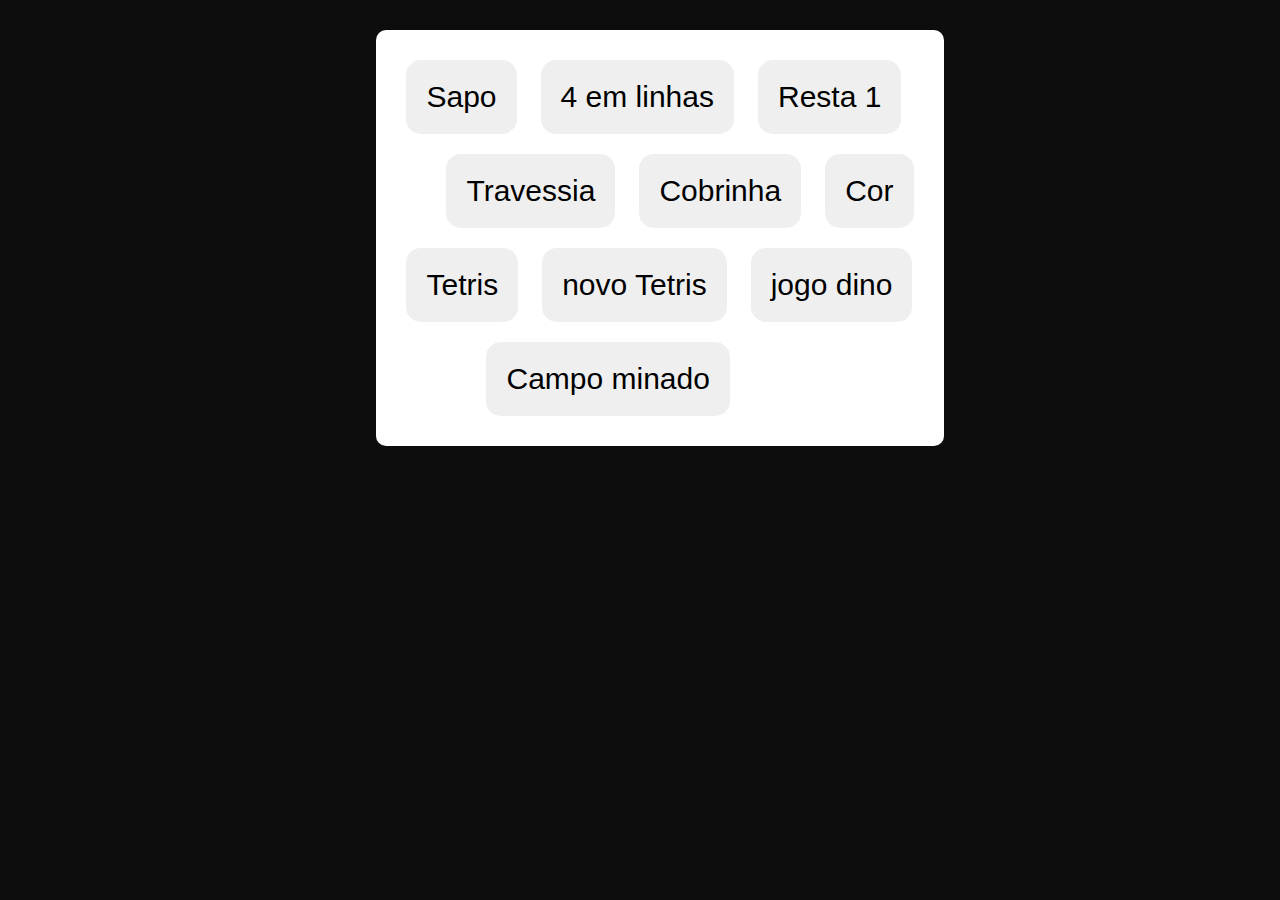
<file: index.html>
<!DOCTYPE html>
<html>
<head>
	<title>site de jogo</title>
	<link rel="stylesheet" type="text/css" href="estilo_pagina.css">
	<link rel="shortcut icon"  href="jo.png">
</head>
<body>
	<dir id="tabela">
		<div id="organizar">
			<button id="menu" onclick="mudar()">Sapo</button>
			<button id="menu" onclick="mudar1()">4 em linhas</button>
			<button id="menu" onclick="mudar2()">Resta 1</button>
			<dir>
				<button id="menu" onclick="mudar3()">Travessia</button>
				<button id="menu" onclick="mudar4()">Cobrinha</button>
				<button id="menu" onclick="mudar5()">Cor</button>
			</dir>
			<button id="menu" onclick="mudar6()">Tetris</button>
			<button id="menu" onclick="mudar7()">novo Tetris</button>
			<button id="menu" onclick="mudar8()">jogo dino</button>
			
			<dir>
				<dir>
					<button id="menu" onclick="mudar9()">Campo minado</button>
				</dir>
				
			</dir>
			
		</div>
		
	</dir>
	

	<script type="text/javascript">
		function mudar(){
			window.location.href="./jogo sap otimizado/sap.html";
		}
		function mudar1(){
			window.location.href="./4 em linhas/index.html";
		}
		function mudar2(){
			window.location.href="./resta 1/resta.html";
		}
		function mudar3(){
			window.location.href="./travessia/index_travessia.html";
		}
		function mudar4(){
			window.location.href="./cobrinha/cobra.html";
		}
		function mudar5(){
			window.location.href="./color/colors.html";
		}
		function mudar6(){
			window.location.href="./tetriz/tetriz_index.html";
		}
		function mudar7(){
			window.location.href="./novoTetris/ind.html";
		}
		function mudar8(){
			window.location.href="./plataforma/plata.html";
		}
		function mudar9(){
			window.location.href="./campominado/index.html";
		}
	</script>
</body>
</html>
</file>
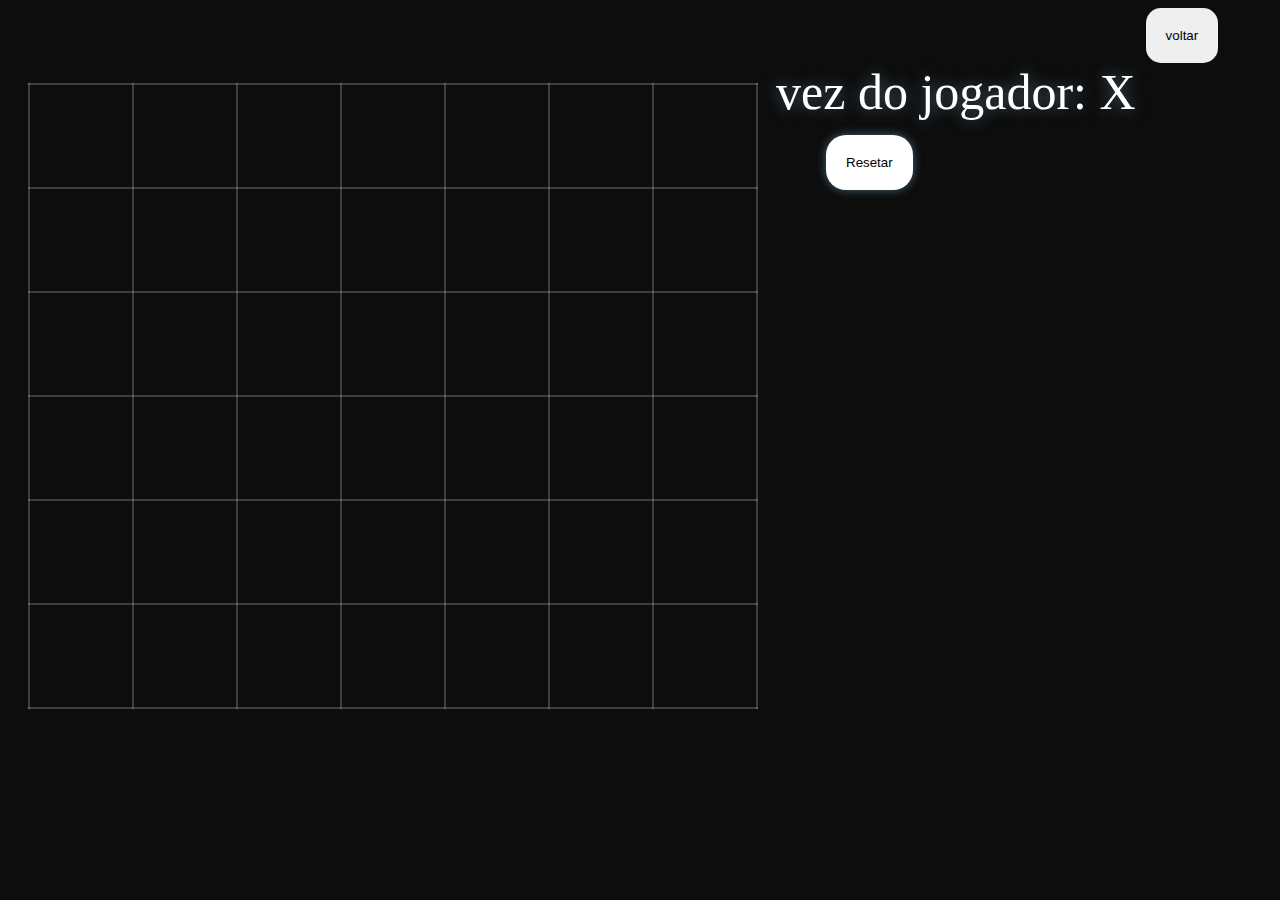
<file: 4 em linhas/index.html>
<!DOCTYPE html>
<html>
<head>
	<meta charset="UTF-8">
	<meta name="viewport" content="width=device-width, initial-scale=1.0">
	<meta http-equiv="X-UA-Compatible" content="ie=edge">

	<title>4 em linhas</title>
	<link rel="stylesheet" type="text/css" href="css.css">
</head>
<body>
	<div><button id=voltar onclick="mudar()"> voltar </button></div>
	<div id= "vez"> 
		<h id='ve'>vez do jogador: X</h>

		<button id=reset onclick="reset()"> Resetar </button>
		
		<div id= venc></div>
		
	</div>
	<div id="table"></div>


	<script type="text/javascript">
		function mudar(){
			window.location.replace("../index.html");
		}
	</script>
	<script type="text/javascript">
		var corX = '#C10525'
		var corO = '#034AA6'
		var corV = '#F2B705'
		var chave=2
		var parar=0
		var mat=[
		['','','','','','',''],
		['','','','','','',''],
		['','','','','','',''],
		['','','','','','',''],
		['','','','','','',''],
		['','','','','','',''],
		];
		
		let html= "<table cellspadding=0 cellspacing=0"

		for (let x = 0; x < 6; x++){
		html += '<tr>'
			for(let y = 0; y< 7; y++){
				
				
				html += `<td onclick="colu${y}()">`
				html += `<div class="pixel-index" id="${x},${y}">${mat[x][y]}</div>`
				
				html += '</td>'
				
			}
		html += '</tr>'
	}
	document.querySelector('#table').innerHTML = html

	function reset(){
		for(let j=0;j<6;j++){
			for(let i=0;i<7;i++){
				mat[j][i]=""
				document.getElementById(`${j},${i}`).innerText=""
			}
		}
		document.getElementById(`venc`).innerText=""
		parar=0

	}
	function vencedor(venc){
		console.log(venc)
		if(venc==2){
			document.getElementById("venc").innerText="vencedor é :O"
		}
		else{
			document.getElementById("venc").innerText="vencedor é :X"
		}
		

	}
	function verifica(){
		for(let j=0;j<6;j++){
			for(let i=0;i<4;i++){
				if(mat[j][i]==chave && mat[j][i+1]==chave && mat[j][i+2]==chave && mat[j][i+3]==chave){
					console.log(chave)
					vencedor(chave)
					parar=1
					if(chave==1){
						document.getElementById(`${j},${i}`).innerHTML=`<spam style='color:${corV};text-shadow:0px 0px 30px ${corV};'>X</spam>`
						document.getElementById(`${j},${i+1}`).innerHTML=`<spam style='color:${corV};text-shadow:0px 0px 30px ${corV};'>X</spam>`
						document.getElementById(`${j},${i+2}`).innerHTML=`<spam style='color:${corV};text-shadow:0px 0px 30px ${corV};'>X</spam>`
						document.getElementById(`${j},${i+3}`).innerHTML=`<spam style='color:${corV};text-shadow:0px 0px 30px ${corV};'>X</spam>`
					}
					else{
						document.getElementById(`${j},${i}`).innerHTML=`<spam style='color:${corV};text-shadow:0px 0px 30px ${corV};'>O</spam>`
						document.getElementById(`${j},${i+1}`).innerHTML=`<spam style='color:${corV};text-shadow:0px 0px 30px ${corV};'>O</spam>`
						document.getElementById(`${j},${i+2}`).innerHTML=`<spam style='color:${corV};text-shadow:0px 0px 30px ${corV};'>O</spam>`
						document.getElementById(`${j},${i+3}`).innerHTML=`<spam style='color:${corV};text-shadow:0px 0px 30px ${corV};'>O</spam>`
					}
					
				}
			}
		}
		for(let j=0;j<3;j++){
			for(let i=0;i<7;i++){
				if(mat[j][i]==chave && mat[j+1][i]==chave && mat[j+2][i]==chave && mat[j+3][i]==chave){
					console.log(chave)
					vencedor(chave)
					parar=1
					if(chave==1){
						document.getElementById(`${j},${i}`).innerHTML=`<spam style='color:${corV};text-shadow:0px 0px 30px ${corV};'>X</spam>`
						document.getElementById(`${j+1},${i}`).innerHTML=`<spam style='color:${corV};text-shadow:0px 0px 30px ${corV};'>X</spam>`
						document.getElementById(`${j+2},${i}`).innerHTML=`<spam style='color:${corV};text-shadow:0px 0px 30px ${corV};'>X</spam>`
						document.getElementById(`${j+3},${i}`).innerHTML=`<spam style='color:${corV};text-shadow:0px 0px 30px ${corV};'>X</spam>`
					}
					else{
						document.getElementById(`${j},${i}`).innerHTML=`<spam style='color:${corV};text-shadow:0px 0px 30px ${corV};'>O</spam>`
						document.getElementById(`${j+1},${i}`).innerHTML=`<spam style='color:${corV};text-shadow:0px 0px 30px ${corV};'>O</spam>`
						document.getElementById(`${j+2},${i}`).innerHTML=`<spam style='color:${corV};text-shadow:0px 0px 30px ${corV};'>O</spam>`
						document.getElementById(`${j+3},${i}`).innerHTML=`<spam style='color:${corV};text-shadow:0px 0px 30px ${corV};'>O</spam>`
					}
				}
			}
		}
		for(let j=0;j<3;j++){
			for(let i=0;i<4;i++){
				if(mat[j][i]==chave && mat[j+1][i+1]==chave && mat[j+2][i+2]==chave && mat[j+3][i+3]==chave){
					console.log(chave)
					vencedor(chave)
					parar=1
					if(chave==1){
document.getElementById(`${j},${i}`).innerHTML=`<spam style='color:${corV};text-shadow:0px 0px 30px ${corV};'>X</spam>`
						document.getElementById(`${j+1},${i+1}`).innerHTML=`<spam style='color:${corV};text-shadow:0px 0px 30px ${corV};'>X</spam>`
						document.getElementById(`${j+2},${i+2}`).innerHTML=`<spam style='color:${corV};text-shadow:0px 0px 30px ${corV};'>X</spam>`
						document.getElementById(`${j+3},${i+3}`).innerHTML=`<spam style='color:${corV};text-shadow:0px 0px 30px ${corV};'>X</spam>`
					}
					else{
						document.getElementById(`${j},${i}`).innerHTML=`<spam style='color:${corV};text-shadow:0px 0px 30px ${corV};'>O</spam>`
						document.getElementById(`${j+1},${i+1}`).innerHTML=`<spam style='color:${corV};text-shadow:0px 0px 30px ${corV};'>O</spam>`
						document.getElementById(`${j+2},${i+2}`).innerHTML=`<spam style='color:${corV};text-shadow:0px 0px 30px ${corV};'>O</spam>`
						document.getElementById(`${j+3},${i+3}`).innerHTML=`<spam style='color:${corV};text-shadow:0px 0px 30px ${corV};'>O</spam>`
					}
				}
			}
		}

		for(let j=0;j<3;j++){
			for(let i=3;i<7;i++){
				if(mat[j][i]==chave && mat[j+1][i-1]==chave && mat[j+2][i-2]==chave && mat[j+3][i-3]==chave){
					console.log(chave)
					vencedor(chave)
					parar=1
					if(chave==1){
						document.getElementById(`${j},${i}`).innerHTML=`<spam style='color:${corV};text-shadow:0px 0px 30px ${corV};'>X</spam>`
						document.getElementById(`${j+1},${i-1}`).innerHTML=`<spam style='color:${corV};text-shadow:0px 0px 30px ${corV};'>X</spam>`
						document.getElementById(`${j+2},${i-2}`).innerHTML=`<spam style='color:${corV};text-shadow:0px 0px 30px ${corV};'>X</spam>`
						document.getElementById(`${j+3},${i-3}`).innerHTML=`<spam style='color:${corV};text-shadow:0px 0px 30px ${corV};'>X</spam>`
					}
					else{
						document.getElementById(`${j},${i}`).innerHTML=`<spam style='color:${corV};text-shadow:0px 0px 30px ${corV};'>O</spam>`
						document.getElementById(`${j+1},${i-1}`).innerHTML=`<spam style='color:${corV};text-shadow:0px 0px 30px ${corV};'>O</spam>`
						document.getElementById(`${j+2},${i-2}`).innerHTML=`<spam style='color:${corV};text-shadow:0px 0px 30px ${corV};'>O</spam>`
						document.getElementById(`${j+3},${i-3}`).innerHTML=`<spam style='color:${corV};text-shadow:0px 0px 30px ${corV};'>O</spam>`
					}
				}
			}
		}
		if(chave==2){
			document.getElementById('ve').innerText="vez do jogador: X"
		}
		else{
			document.getElementById('ve').innerText="vez do jogador: O"
		}
		

	}
	function colu0(){
		if(parar==0){
			for(let j=0;j<6;j++){

			if(chave == 2){
				if(j==0 && mat[j][0] != "" ){
				break
				}
				if(mat[j][0]!= "" ){
					//console.log("ok")
					let aux= j-1;
					mat[aux][0]=1
					celula=document.getElementById(`${aux},0`).innerHTML=`<spam style='color:${corX}; text-shadow:0px 0px 30px ${corX};'>X</spam>`
					//document.celula.style.color = "blue";
					chave=1
					break
				}
				if(j==5){
					mat[5][0]=1
					document.getElementById('5,0').innerHTML=`<spam style='color:${corX}; text-shadow:0px 0px 30px ${corX};'>X</spam>`
					chave=1
				}
			}
			else{
				if(j==0 && mat[j][0] != "" ){
				break
				}
				if(mat[j][0]!= "" ){
					//console.log("ok")
					let aux= j-1;
					mat[aux][0]=2
					celula=document.getElementById(`${aux},0`).innerHTML=`<spam style='color:${corO}; text-shadow:0px 0px 30px ${corO};'>O</spam>`
					//document.celula.style.color = "blue";
					chave=2
					break
				}
				if(j==5){
					mat[5][0]=2
					document.getElementById('5,0').innerHTML=`<spam style='color:${corO}; text-shadow:0px 0px 30px ${corO};'>O</spam>`
					chave=2
				}

			}
			
		}
		verifica()
		}
		
	}
	function colu1(){
		if(parar==0){

		for(let j=0;j<6;j++){
			if(chave == 2){
				if(j==0 && mat[j][1] != "" ){
				break
				}
				if(mat[j][1]!= "" ){
					//console.log("ok")
					let aux= j-1;
					mat[aux][1]=1
					celula=document.getElementById(`${aux},1`).innerHTML=`<spam style='color:${corX}; text-shadow:0px 0px 30px ${corX};'>X</spam>`

					//document.celula.style.color = "blue";
					chave=1
					break
				}
				if(j==5){
					mat[5][1]=1
					document.getElementById('5,1').innerHTML=`<spam style='color:${corX}; text-shadow:0px 0px 30px ${corX};'>X</spam>`
					chave=1
				}
			}
			else{
				if(j==0 && mat[j][1] != "" ){
				break
				}
				if(mat[j][1]!= "" ){
					//console.log("ok")
					let aux= j-1;
					mat[aux][1]=2
					celula=document.getElementById(`${aux},1`).innerHTML=`<spam style='color:${corO}; text-shadow:0px 0px 30px ${corO};'>O</spam>`
					//document.celula.style.color = "blue";
					chave=2
					break
				}
				if(j==5){
					mat[5][1]=2
					document.getElementById('5,1').innerHTML=`<spam style='color:${corO}; text-shadow:0px 0px 30px ${corO};'>O</spam>`
					chave=2
				}

			}
			
		}
		verifica()

		}
	}
	function colu2(){
		if(parar==0){
			for(let j=0;j<6;j++){
			if(chave == 2){
				if(j==0 && mat[j][2] != "" ){
				break
				}
				if(mat[j][2]!= "" ){
					//console.log("ok")
					let aux= j-1;
					mat[aux][2]=1
					celula=document.getElementById(`${aux},2`).innerHTML=`<spam style='color:${corX}; text-shadow:0px 0px 30px ${corX};'>X</spam>`
					//document.celula.style.color = "blue";
					chave=1
					break
				}
				if(j==5){
					mat[5][2]=1
					document.getElementById('5,2').innerHTML=`<spam style='color:${corX}; text-shadow:0px 0px 30px ${corX};'>X</spam>`
					chave=1
				}
			}
			else{
				if(j==0 && mat[j][2] != "" ){
				break
				}
				if(mat[j][2]!= "" ){
					//console.log("ok")
					let aux= j-1;
					mat[aux][2]=2
					celula=document.getElementById(`${aux},2`).innerHTML=`<spam style='color:${corO}; text-shadow:0px 0px 30px ${corO};'>O</spam>`
					//document.celula.style.color = "blue";
					chave=2
					break
				}
				if(j==5){
					mat[5][2]=2
					document.getElementById('5,2').innerHTML=`<spam style='color:${corO}; text-shadow:0px 0px 30px ${corO};'>O</spam>`
					chave=2
				}

			}
			
		}
		verifica()

		}
		
	}
	function colu3(){
		if(parar==0){
			for(let j=0;j<6;j++){
			if(chave == 2){
				if(j==0 && mat[j][3] != "" ){
				break
				}
				if(mat[j][3]!= "" ){
					//console.log("ok")
					let aux= j-1;
					mat[aux][3]=1
					celula=document.getElementById(`${aux},3`).innerHTML=`<spam style='color:${corX}; text-shadow:0px 0px 30px ${corX};'>X</spam>`
					//document.celula.style.color = "blue";
					chave=1
					break
				}
				if(j==5){
					mat[5][3]=1
					document.getElementById('5,3').innerHTML=`<spam style='color:${corX}; text-shadow:0px 0px 30px ${corX};'>X</spam>`
					chave=1
				}
			}
			else{
				if(j==0 && mat[j][3] != "" ){
				break
				}
				if(mat[j][3]!= "" ){
					//console.log("ok")
					let aux= j-1;
					mat[aux][3]=2
					celula=document.getElementById(`${aux},3`).innerHTML=`<spam style='color:${corO}; text-shadow:0px 0px 30px ${corO};'>O</spam>`
					//document.celula.style.color = "blue";
					chave=2
					break
				}
				if(j==5){
					mat[5][3]=2
					document.getElementById('5,3').innerHTML=`<spam style='color:${corO}; text-shadow:0px 0px 30px ${corO};'>O</spam>`
					chave=2
				}

			}
			
		}
		verifica()
		}
		
	}
	function colu4(){
		if(parar==0){
			for(let j=0;j<6;j++){
			if(chave == 2){
				if(j==0 && mat[j][4] != "" ){
				break
				}
				if(mat[j][4]!= "" ){
					//console.log("ok")
					let aux= j-1;
					mat[aux][4]=1
					celula=document.getElementById(`${aux},4`).innerHTML=`<spam style='color:${corX}; text-shadow:0px 0px 30px ${corX};'>X</spam>`
					//document.celula.style.color = "blue";
					chave=1
					break
				}
				if(j==5){
					mat[5][4]=1
					document.getElementById('5,4').innerHTML=`<spam style='color:${corX}; text-shadow:0px 0px 30px ${corX};'>X</spam>`
					chave=1
				}
			}
			else{
				if(j==0 && mat[j][4] != "" ){
				break
				}
				if(mat[j][4]!= "" ){
					//console.log("ok")
					let aux= j-1;
					mat[aux][4]=2
					celula=document.getElementById(`${aux},4`).innerHTML=`<spam style='color:${corO}; text-shadow:0px 0px 30px ${corO};'>O</spam>`
					//document.celula.style.color = "blue";
					chave=2
					break
				}
				if(j==5){
					mat[5][4]=2
					document.getElementById('5,4').innerHTML=`<spam style='color:${corO}; text-shadow:0px 0px 30px ${corO};'>O</spam>`
					chave=2
				}

			}
			
		}
		verifica()

		}
		
	}
	function colu5(){
		if(parar==0){

		for(let j=0;j<6;j++){
			if(chave == 2){
				if(j==0 && mat[j][5] != "" ){
				break
				}
				if(mat[j][5]!= "" ){
					//console.log("ok")
					let aux= j-1;
					mat[aux][5]=1
					celula=document.getElementById(`${aux},5`).innerHTML=`<spam style='color:${corX}; text-shadow:0px 0px 30px ${corX};'>X</spam>`
					//document.celula.style.color = "blue";
					chave=1
					break
				}
				if(j==5){
					mat[5][5]=1
					document.getElementById('5,5').innerHTML=`<spam style='color:${corX}; text-shadow:0px 0px 30px ${corX};'>X</spam>`
					chave=1
				}
			}
			else{
				if(j==0 && mat[j][5] != "" ){
				break
				}
				if(mat[j][5]!= "" ){
					//console.log("ok")
					let aux= j-1;
					mat[aux][5]=2
					celula=document.getElementById(`${aux},5`).innerHTML=`<spam style='color:${corO}; text-shadow:0px 0px 30px ${corO};'>O</spam>`
					//document.celula.style.color = "blue";
					chave=2
					break
				}
				if(j==5){
					mat[5][5]=2
					document.getElementById('5,5').innerHTML=`<spam style='color:${corO}; text-shadow:0px 0px 30px ${corO};'>O</spam>`
					chave=2
				}

			}
			
		}
		verifica()
		}
	}
	function colu6(){
		if(parar==0){
			for(let j=0;j<6;j++){
			if(chave == 2){
				if(j==0 && mat[j][6] != "" ){
				break
				}
				if(mat[j][6]!= "" ){
					//console.log("ok")
					let aux= j-1;
					mat[aux][6]=1
					celula=document.getElementById(`${aux},6`).innerHTML=`<spam style='color:${corX}; text-shadow:0px 0px 30px ${corX};'>X</spam>`
					//document.celula.style.color = "blue";
					chave=1
					break
				}
				if(j==5){
					mat[5][6]=1
					document.getElementById('5,6').innerHTML=`<spam style='color:${corX}; text-shadow:0px 0px 30px ${corX};'>X</spam>`
					chave=1
				}
			}
			else{
				if(j==0 && mat[j][6] != "" ){
				break
				}
				if(mat[j][6]!= "" ){
					//sole.log("ok")
					let aux= j-1;
					mat[aux][6]=2
					celula=document.getElementById(`${aux},6`).innerHTML=`<spam style='color:${corO}; text-shadow:0px 0px 30px ${corO};'>O</spam>`
					//document.celula.style.color = "blue";
					chave=2
					break
				}
				if(j==5){
					mat[5][6]=2
					document.getElementById('5,6').innerHTML=`<spam style='color:${corO}; text-shadow:0px 0px 30px ${corO};'>O</spam>`
					chave=2
				}

			}
			
		}
		verifica()
		}
		
	}
	</script>

</body>
</html>
</file>
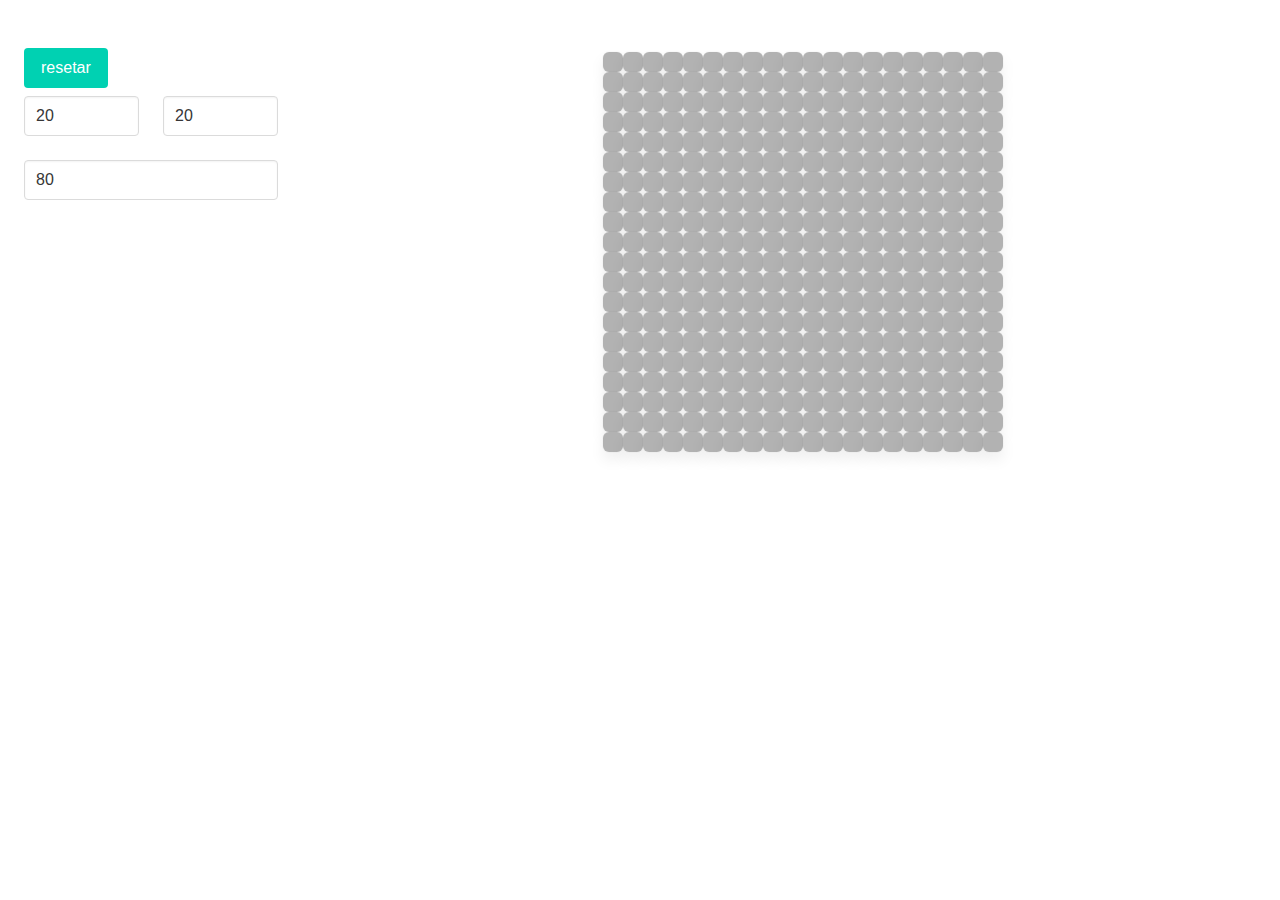
<file: campominado/index.html>
<!DOCTYPE html>
<html>
<head>
	<title>campo minado</title>
	<link rel="stylesheet" type="text/css" href="bulma.css">
	<link rel="stylesheet" type="text/css" href="meu.css">
</head>
<body >
	<div class="columns">
		<div class="column is-3">
			<div class="section">
				<div class="buttons">
				  <button class="button is-primary" onclick="resetar()">resetar</button>
				  
				  <div class="columns">
				  	<div class="column">
				  		<input id="qtd_linha" class="input is-3" type="text" placeholder="qtd linha" value="20">

				  		
				  	</div>
				  	<div class="column">
				  		<input id="qtd_colun" class="input" type="text" placeholder="qtd coluna"value="20">
				  	</div>

				  	
				  </div>
				  <input id="qtd_bomb" class="input" type="text" placeholder="qtd de bombas" value="80">
				  
				</div>
			</div>
			
		</div>
		<div class="column">
			<dir class="section" id="tabuleiro"></dir>
		</div>
		
	</div>
	
	
		<!-- sd <div class="columns is-centered">
			<div class=""><div class="box"><div id="as"><h1>1</h1></div></div></div>
			<div class=""><div class="box"><div id="as"><h1>2</h1></div></div></div>
			<div class=""><div class="box"><div id="as"><h1>3</h1></div></div></div>
			<div class=""><div class="box"><div id="as"><h1>4</h1></div></div></div>
			<div class=""><div class="box"><div id="as"><h1>5</h1></div></div></div>
			<div class=""><div class="box"><div id="as"><h1>6</h1></div></div></div>
			
		</div>
		<div class="columns is-centered">
			<div class=""><div class="box"><div id="as"><h1>1</h1></div></div></div>
			<div class=""><div class="box"><div id="as"><h1>2</h1></div></div></div>
			<div class=""><div class="box"><div id="as"><h1>3</h1></div></div></div>
			<div class=""><div class="box"><div id="as"><h1>4</h1></div></div></div>
			<div class=""><div class="box"><div id="as"><h1>5</h1></div></div></div>
			<div class=""><div class="box"><div id="as"><h1>6</h1></div></div></div>
			
		</div>
		<div class="columns is-centered">
			<div class=""><div class="box"><div id="as"><h1>1</h1></div></div></div>
			<div class=""><div class="box"><div id="as"><h1>2</h1></div></div></div>
			<div class=""><div class="box"><div id="as"><h1>3</h1></div></div></div>
			<div class=""><div class="box"><div id="as"><h1>4</h1></div></div></div>
			<div class=""><div class="box"><div id="as"><h1>5</h1></div></div></div>
			<div class=""><div class="box"><div id="as"><h1>6</h1></div></div></div>
			
		</div>-->
		
	
	<script type="text/javascript" src="logic.js"></script>

</body>
</html>
</file>
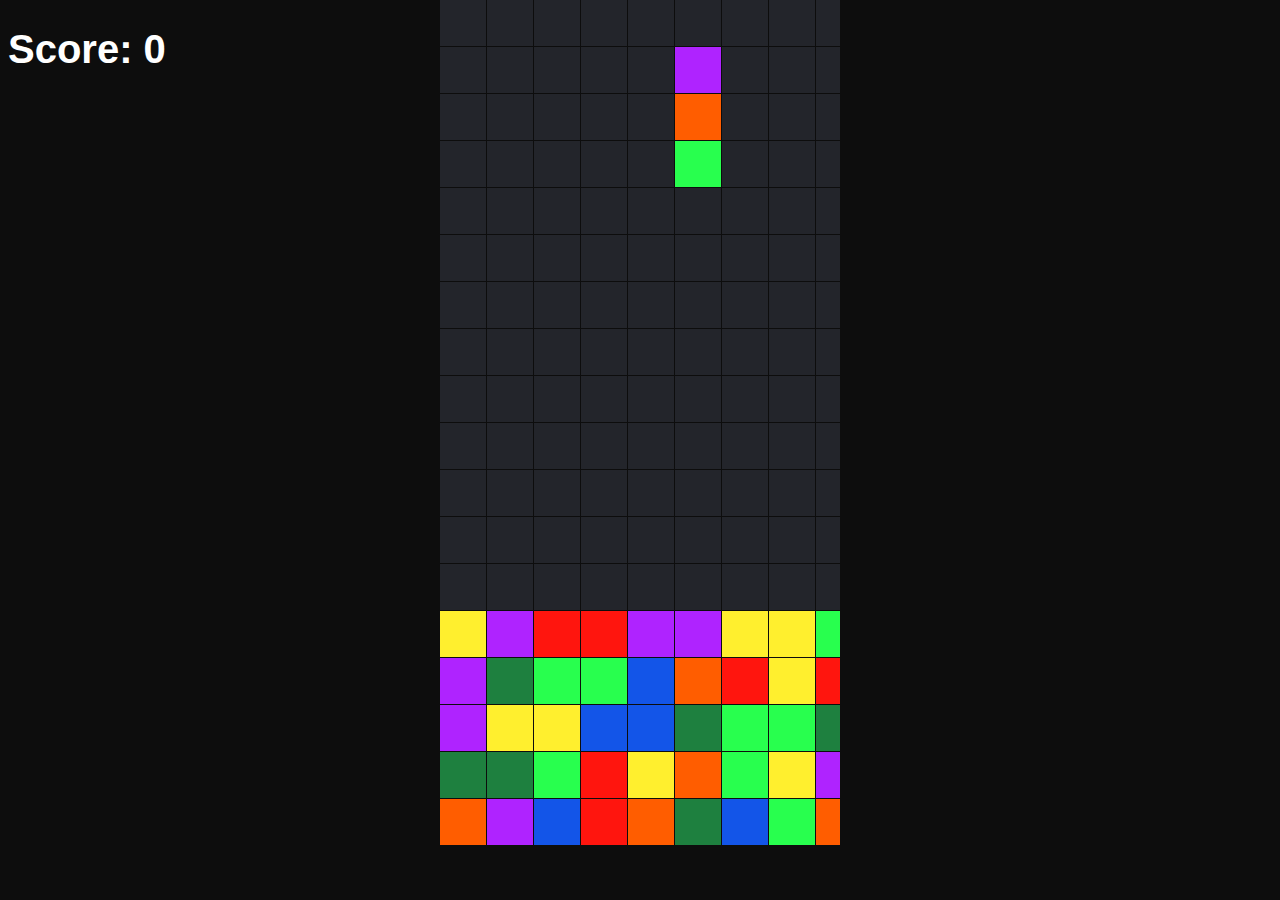
<file: color/colors.html>
<!DOCTYPE html>
<html>
<head>
	<title>cor</title>
	<link rel="stylesheet" type="text/css" href="colo.css">
</head>
<body>
	
	<script type="text/javascript" src="logic_color.js"></script>
	<div id="pontos"><h1>Score: 0</h1></div>
</body>
</html>
</file>
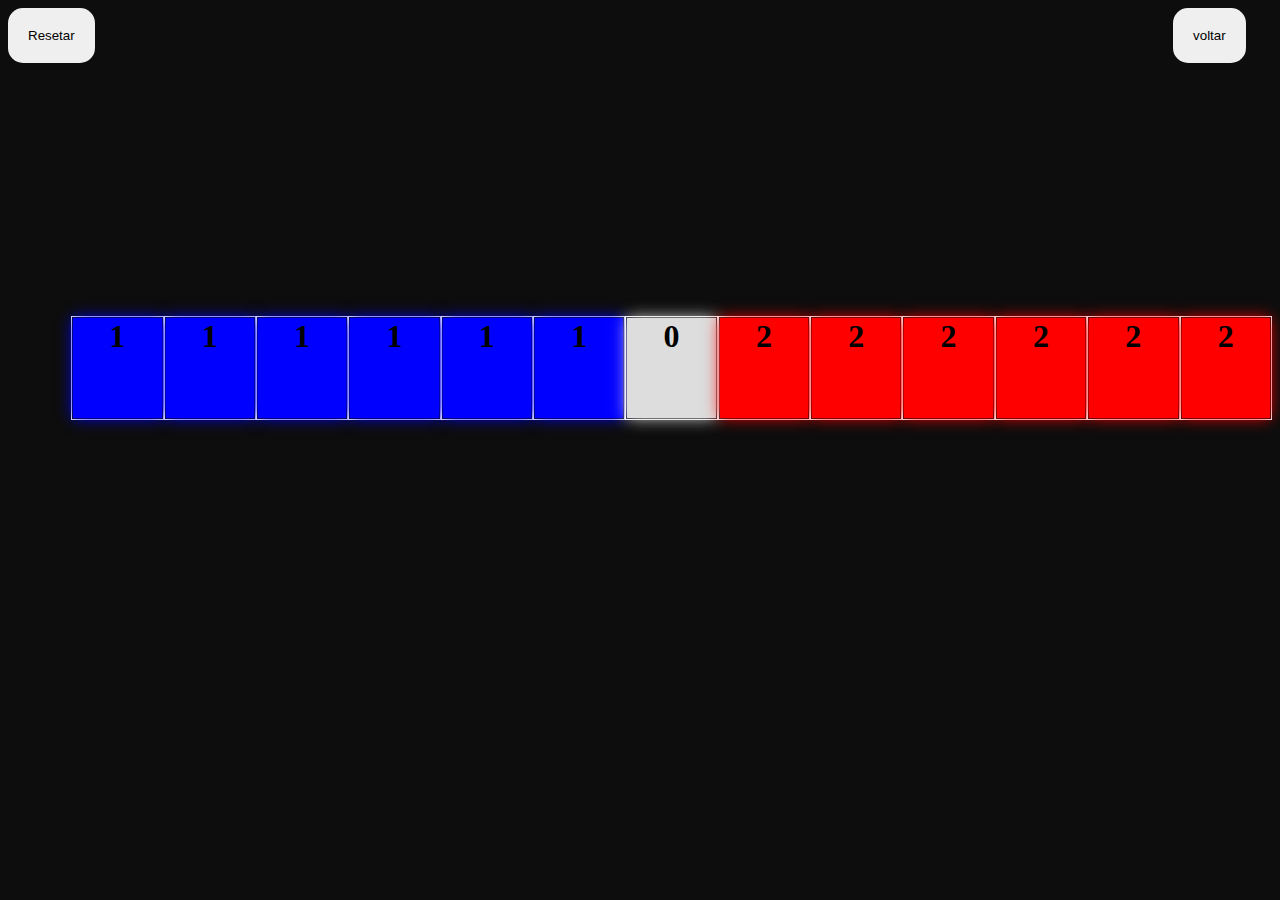
<file: jogo sap otimizado/sap.html>
<!DOCTYPE html>
<html>
<head>
	<title>desafio do sapo</title>
	<link rel="stylesheet" type="text/css" href="estilo.css">
</head>
<body>
	<button id=reset onclick="reset()"> Resetar </button>
	<button id=voltar onclick="mudar()"> voltar </button>
	<div id="tabela"></div>

	<script type="text/javascript" src="logica.js"></script>
	<script type="text/javascript">
		function mudar(){
			window.location.replace("../index.html");
		}
	</script>
	
</body>
</html>
</file>
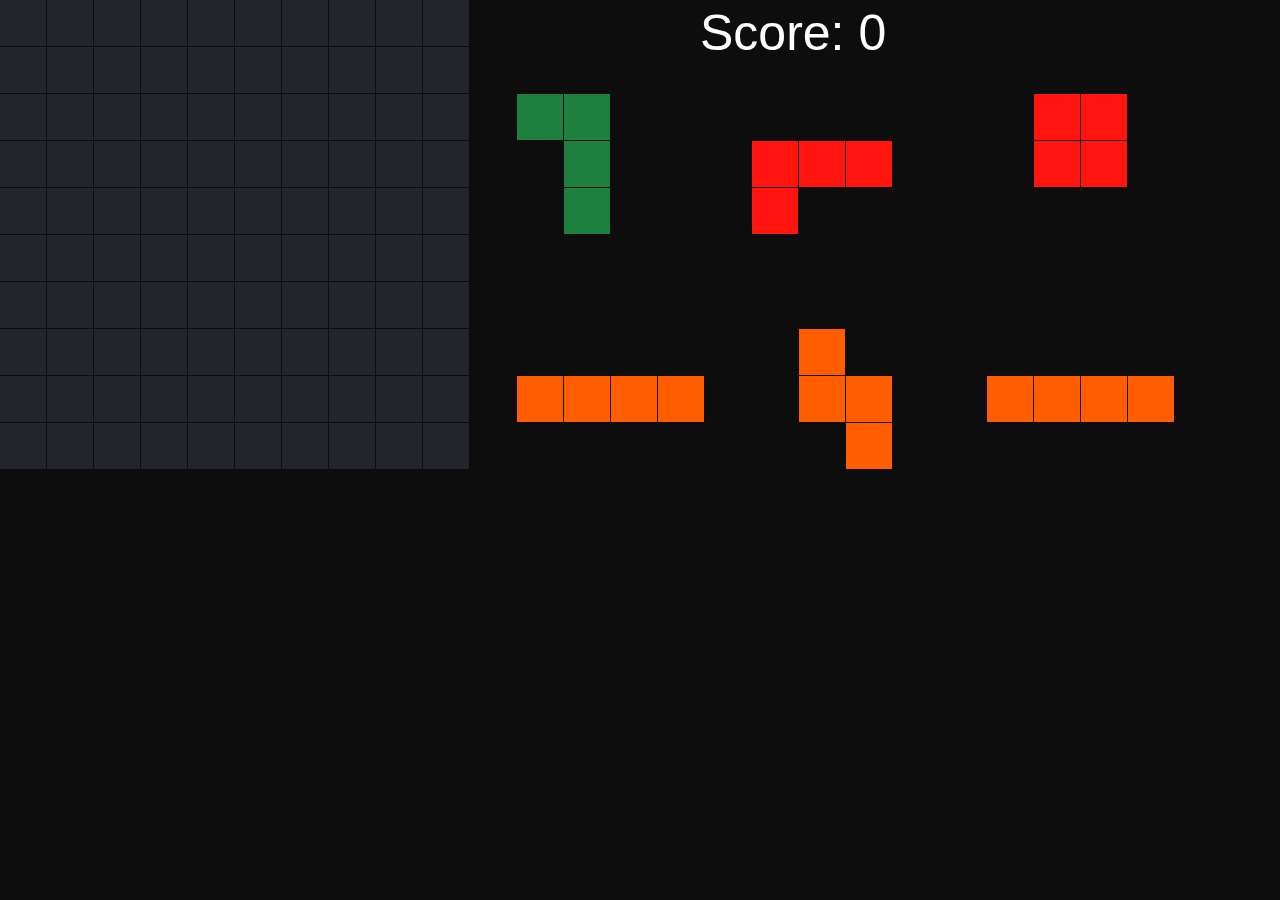
<file: novoTetris/ind.html>
<!DOCTYPE html>
<html>
<head>
	<title>arrastar </title>
	<link rel="stylesheet" type="text/css" href="arrasta.css">
</head>
<body>
	
	<script type="text/javascript" src="log_arrasta.js"></script>


</body>
</html>
</file>
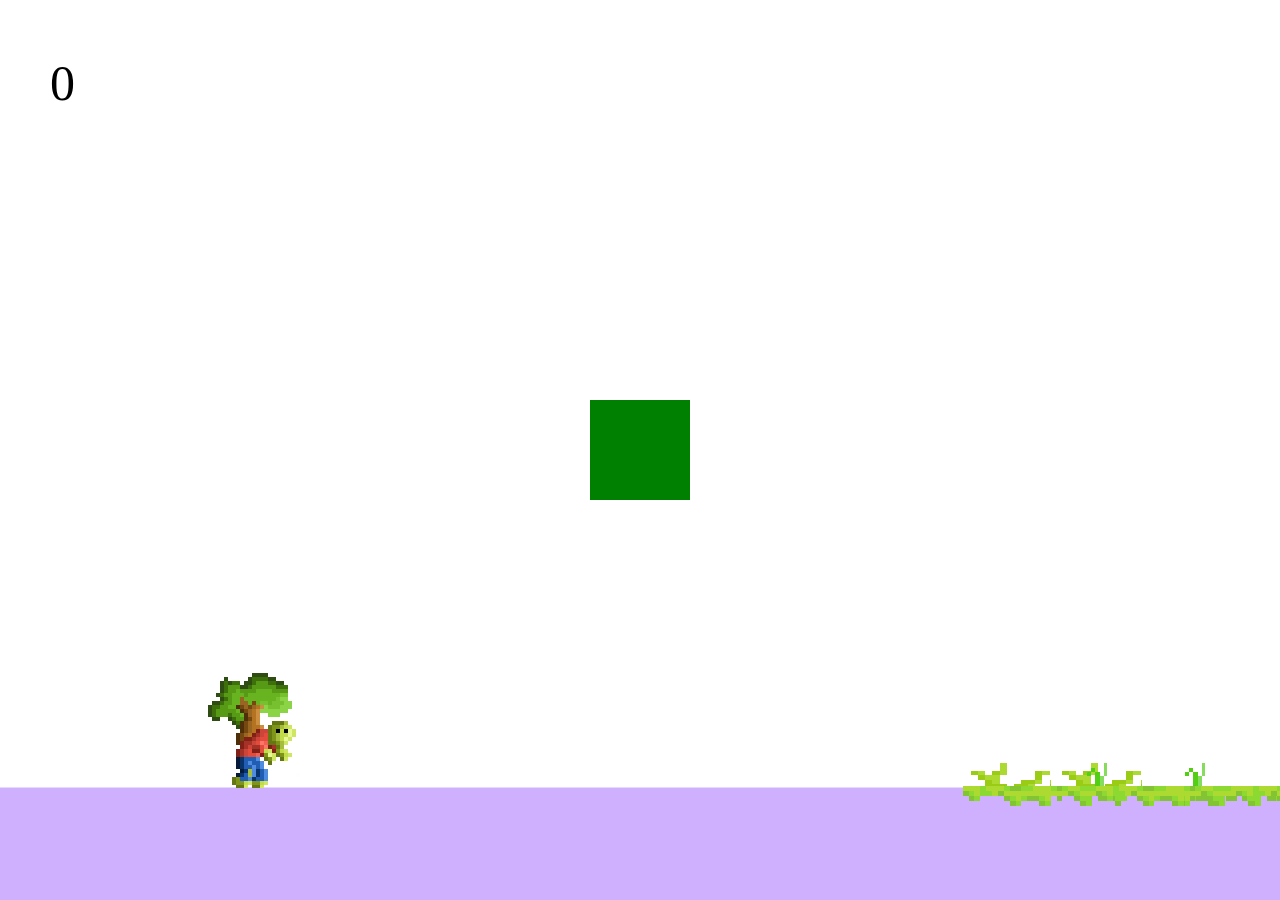
<file: plataforma/plata.html>
<!DOCTYPE html>
<html>
<head>
	<link rel="stylesheet" type="text/css" href="plats.css">
	<script src="sprite.js"></script>
	<title></title>
</head>
<body>
	<script type="text/javascript" src="plat.js"></script>
</body>
</html>
</file>
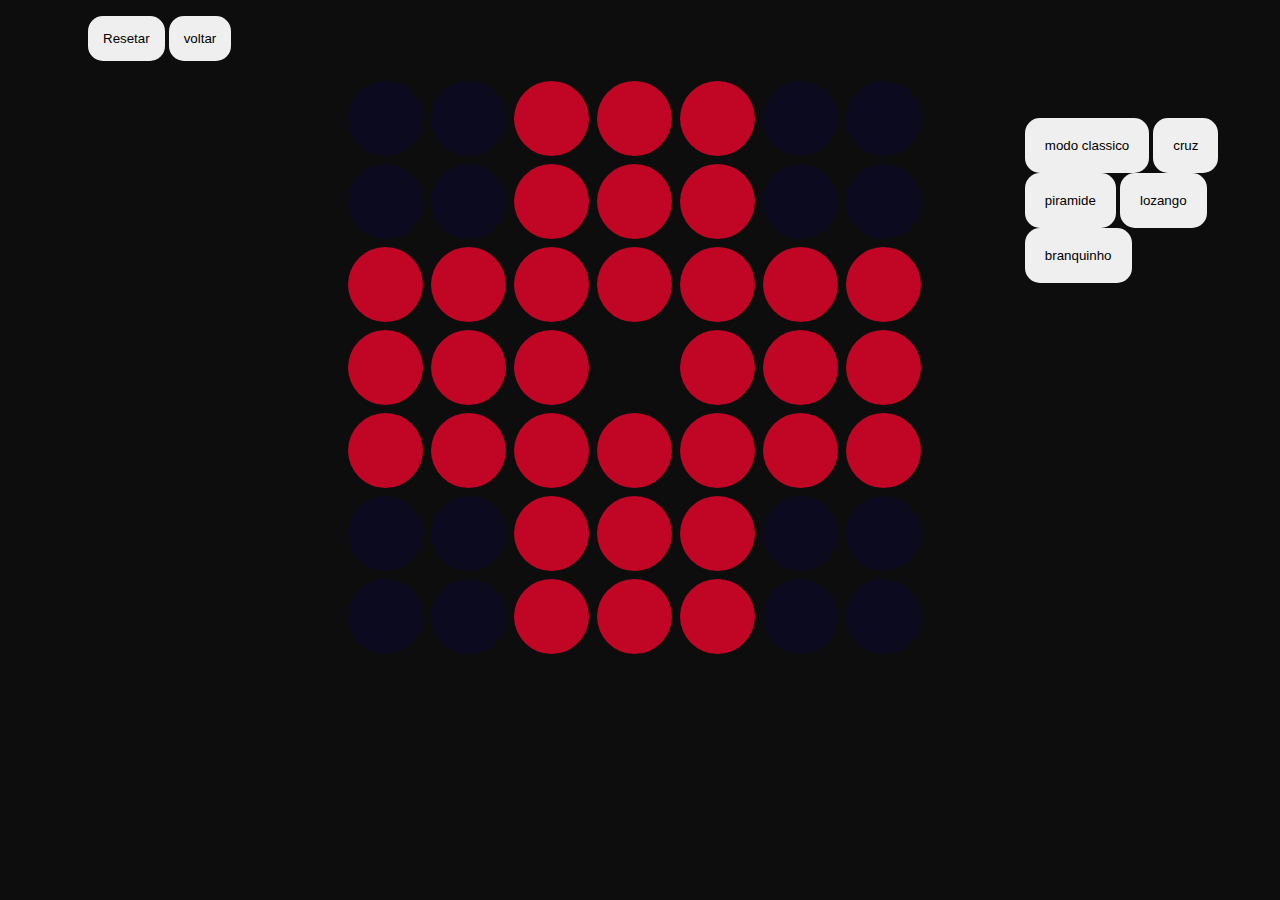
<file: resta 1/resta.html>
<!DOCTYPE html>
<html>
<head>
	<meta name="charset" content="utf-8">
	<meta name="viewport" content="width=device-width, initial-scale=1.0">
	<title>resta um</title>
	<link rel="stylesheet" type="text/css" href="estilo_resta.css">

	<!--<link rel="stylesheet" type="text/css" href="../bootstrap-4.3.1-dist/css/bootstrap.min.css">-->
	<!--<script type="text/javascript" src="../bootstrap-4.3.1-dist/js/bootstrap.min.js"></script>-->
	<!--<script type="text/javascript" src="../bootstrap-4.3.1-dist/js/jquery.min.js"></script>-->
</head>
<body>

	
		
		<dir >
			<dir id="botoes" >
				<button id="reset" onclick="reset(0)"> Resetar </button>
				<button id="voltar" onclick="retorno()"> voltar </button>
				
			</dir>
			
			
				
				
			
		</dir>
		
		<dir >
			<div id ="principal">
				<dir id="tabela"></dir>
			</div>
			<dir id="modos" >
				<dir>
					<dir >
						<button id="modo" onclick="modos(0)"> modo classico </button>
						<button id="modo" onclick="modos(1)"> cruz </button>
					</dir>
					
					<dir>
						<button id="modo" onclick="modos(2)"> piramide </button>
						<button id="modo" onclick="modos(3)"> lozango </button>
						
					</dir>
					<dir >
						
						<button id="modo" onclick="modos(4)"> branquinho </button>
					</dir>
					
					
					
				</dir>
				
				
			</dir>
			
		</dir>

	

	<script type="text/javascript" src="logica_resta.js"></script>

</body>
</html>
</file>
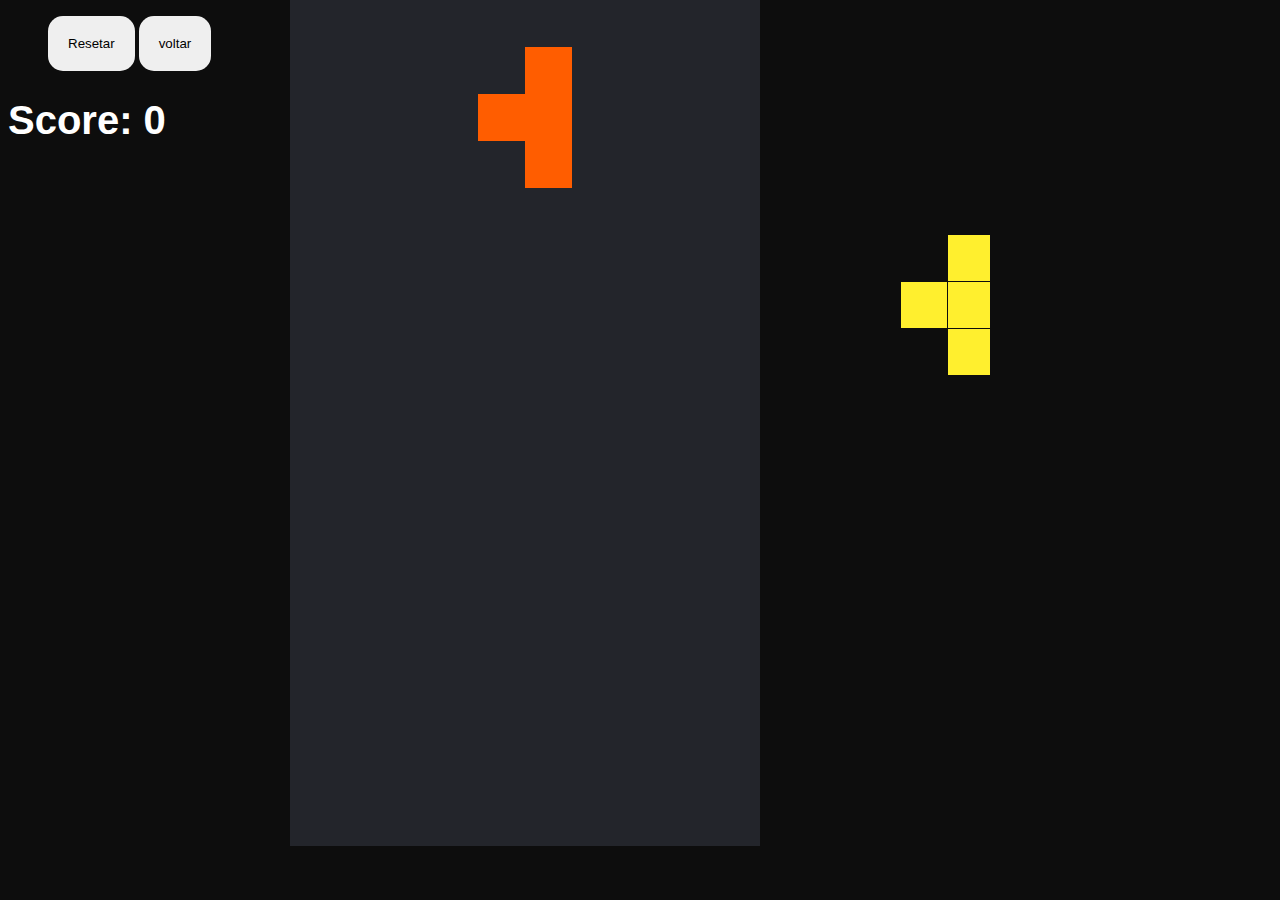
<file: tetriz/tetriz_index.html>
<!DOCTYPE html>
<html>
<head>
	<title>tetris</title>
	<link rel="stylesheet" type="text/css" href="tetriz.css">
</head>
<body>
	<dir id="botoes" >
				<button id="reset" onclick="reset(0)"> Resetar </button>
				<button id="voltar" onclick="retorno()"> voltar </button>
				
	</dir>
	
	<script type="text/javascript" src="logic_tetriz.js"></script>
	<div id="pontos"><h1>Score: 0</h1></div>
</body>
</html>
</file>
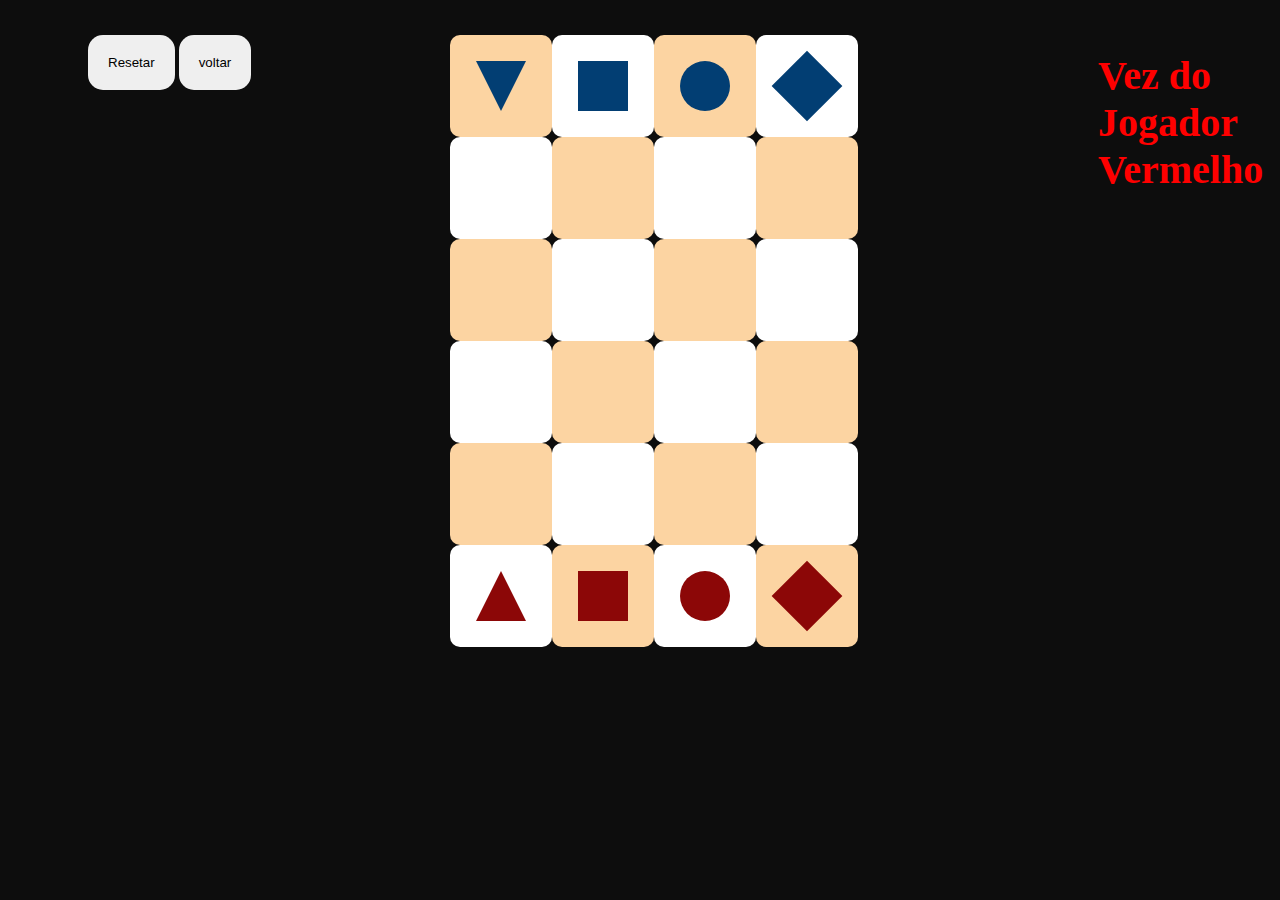
<file: travessia/index_travessia.html>
<!DOCTYPE html>
<html>
<head>
	<title>travessia</title>
	<link rel="stylesheet" type="text/css" href="traves.css">
</head>
<body>
	<dir >
			<dir id="botoes" >
				<button id="reset" onclick="reset()"> Resetar </button>
				<button id="voltar" onclick="retorno()"> voltar </button>
				
			</dir>
			<div id="vez"><h1 id='hh'>Vez do Jogador Vermelho</h1></div>
			
		</dir>
	<div id="tabela"></div>

	
	<script type="text/javascript" src="trav.js"></script>

</body>
</html>
</file>
<file: estilo_pagina.css>
body{
	background-color: #0D0D0D;
}
#tabela{
	align-items: center;
	display: flex;
	flex-direction: row;
	flex-wrap: wrap;
	justify-content: center;
	margin-top: 30px;

}
#menu{
	padding: 20px;
	border: 0px;
	border-radius: 15px;
	margin: 10px;
	font-size: 30px;
	transition: 0.2s;
	

}
#menu:hover{
	box-shadow:0px 0px 15px rgba(0,0,0,0.5);
}
#organizar{
	background-color: white;
	border-radius: 10px;
	padding: 20px;
}
</file>
<file: 4 em linhas/css.css>
body{
	background-color: #0D0D0D
}
#table{
	padding: 20px;
	width: 70%;
	position: absolute;

}
#vez{
	position: absolute;
	color: white;
	margin-left: 60%;
	font-size: 50px;
	height: 100px;


	text-shadow:0px 0px 15px rgba(130,184,217,0.5);
}
#venc{
	margin-top: 100px;
	font-size: 70px;

}

@keyframes pisca{
	from{
		filter: drop-shadow(0 0 0 rgba(130,184,217,0.5));
		color:rgba(255,255,255,0.5);
	}
	to{
		filter: drop-shadow(0 0 30px rgba(130,184,217,5));
		color:rgb(255,255,255);
	}
}
#ve{

}

#venc{
	animation: pisca 1s alternate infinite ease-in-out;
}
#voltar{
	margin-left: 90%;
	padding: 20px;
	border: 0px;
	border-radius: 15px;
	transition: 0.2s;

}
#voltar:hover{
	box-shadow:0px 0px 15px rgba(130,184,217,0.9);
}
#reset{

	position: relative;
	border-radius: 20px;
	padding: 20px;
	
	margin-left: 50px;
	text-align: center;

   
   

	border: 0px;
	background-color: white;
	box-shadow: 0px 0px 10px rgba(130,184,217,0.5);
	transition: 0.2s;
}
#reset:hover{

	box-shadow: 0px 0px 20px rgba(130,184,217,0.9)

}
table{
			border-collapse: collapse;
			text-align: center;
			/*border:2px solid #FFFF;*/
			padding: 50px;





		}
		td{
			width: 100px;
			height: 100px;
			border:2px solid rgba(255,255,255,0.2);

			box-shadow: 0px 0px 3px rgba(255,255,255,0.3);

			border:center;
			position: relative;
			vertical-align: center;
			font-family: monospace;
			font-size: 50px;
			color:white;
			font-weight: bold;

			text-shadow:0px 0px 30px rgb(130,184,217);
			transition: 0.3s;

		}
		td:hover{
			background-color: #3DADF2;
			box-shadow: 0px 0px 20px rgba(61, 173, 242,0.5);
		}
#1,0{
	color: blue;

}
</file>
<file: campominado/meu.css>
#fechado{
	background-color: rgba(0,0,0,0.3);
	border-radius: 6px;
	padding: 10px;
}
#fechado:hover{
	transition: 0.5s;
	background-color: rgba(0,0,0,0.6);
}
#aberto{
	background-color: rgba(170,170,170,0.4);
	border-radius: 6px;
	padding: 10px;
}
#marcado{
	background-color: rgba(255,227,30,0.6);
	border-radius: 6px;
	padding: 10px;
}
#explodido{
	background-color: rgba(255,100,30,0.6);
	border-radius: 6px;
	padding: 10px;
}
#minexplodido{
	background-color: rgba(255,100,30,0.3);
	border-radius: 6px;
	padding: 10px;
}
h1{
	font-size: 15px;
	color: rgba(50,50,150,0.5);
	user-select: none;
	display: block;
	margin-top: -12px;
	margin-left: -5px;
	position: absolute;
	
}
#um{
	color: rgba(100,100,250,0.8);
}
#dois{
	color: rgba(90,90,150,0.8);
}
#tres{
	color: rgba(150,150,70,0.8);
}
#quatro{
	color: rgba(190,90,150,0.8);
}
#cinco{
	color: rgba(200,90,90,1);
}
</file>
<file: color/colo.css>
canvas{
	background:#0D0D0D;
	margin: auto;
	position: absolute;
	top:0px;
	bottom: 0px;
	left: 0px;
	right: 0px;
}
#pontos{
	color: white;
	font: normal 20px Arial;
	 top: 50%;
        left: 50%;
        
}
body{
	background-color: #0D0D0D
}
</file>
<file: jogo sap otimizado/estilo.css>
body{
	background-color: #0D0D0D;
}
table{
	margin-top: 20%;
	margin-left: 5%;
}
td{

	border: 1px solid #fff;
	width: 100px;
	height: 100px;
	text-align: center;
}
td:hover{
	box-shadow:0px 0px 15px rgba(130,184,217,0.9);
}
div{
	/*margin-top: -20;*/
	width: 100%;
	height: 100%;
	
}

h1{
	margin-top: 0px;
	width: 100%;
	height: 100%;

}
#reset{
	padding: 20px;
	border: 0px;
	border-radius: 15px;
	transition: 0.2s;
}
#reset:hover{
	box-shadow:0px 0px 15px rgba(130,184,217,0.9);
}
#voltar{
	margin-left: 85%;
	padding: 20px;
	border: 0px;
	border-radius: 15px;
	transition: 0.2s;

}
#voltar:hover{
	box-shadow:0px 0px 15px rgba(130,184,217,0.9);
}

/*#a1{
	background-color: blue;
}
#a2{
	background-color: red;
}
#a3{
	background-color: white;
}*/
</file>
<file: novoTetris/arrasta.css>
canvas{
	/*background:#0D0D0D;*/
	background:#0D0D0D;
	margin: auto;
	position: absolute;
	top:0px;
	bottom: 0px;
	left: 0px;
	right: 0px;
}
#pontos{
	color: red;
	font: normal 20px Arial;
	margin: 0 auto;
    width: 15%;
}
</file>
<file: plataforma/plats.css>
canvas{
	/*background:#0D0D0D;*/
	background:#fff;
	margin: auto;
	position: absolute;
	top:0px;
	bottom: 0px;
	left: 0px;
	right: 0px;
}
</file>
<file: resta 1/estilo_resta.css>
body{
	color:red;
	background-color: #0D0D0D;
}
table{
	/*margin-top: 0px;*/
	margin-left: 50%;
}
td{

	border: 0px solid #fff;
	width: 80px;
	height: 80px;
	text-align: center;
	border-radius: 60px;
	background-color: #0D0D0D;

}
#bola:hover{
	box-shadow:0px 0px 15px rgba(130,184,217,0.9);
	
}
#bola{
	border: 0px solid #fff;
	width: 80px;
	height: 80px;
	text-align: center;
	border-radius: 60px;
	margin: 4px;
	transition: 0.2s;

}
#reset{
	padding: 20px;
	border: 0px;
	border-radius: 15px;
	transition: 0.2s;
}
#reset:hover{
	box-shadow:0px 0px 15px rgba(130,184,217,0.9);
}
#voltar{
	/*margin-left: 85%;*/
	padding: 20px;
	border: 0px;
	border-radius: 15px;
	transition: 0.2s;

}
#voltar:hover{
	box-shadow:0px 0px 15px rgba(130,184,217,0.9);
}
#principal{
	min-height: 0px;
	/*background-color: blue;*/
	margin-left:25%;
	max-width: 50%;
	position: relative;
}
#botoes{
	max-width: 49%;
	/*background-color: red;*/
	position: relative;
}
#tudo{
	position: absolute;
	width: 100%;
	max-height: 100%;
	margin-top:0px;
	background-color: red;
}
#modo{
	padding: 20px;
	border: 0px;
	border-radius: 15px;
	transition: 0.2s;
	margin: 0px;

	
}
#modos{
	position: relative;

	max-width: 50%;
	margin-left:70%;
	top:-500px;
	/*background-color: green;*/
}
@media screen and (min-width: 1075px){
	#botoes{
		min-height: 5px;
	}
	#voltar{
		padding: 15px;
	}
	#reset{
		padding: 15px;
	}
	#bola{
		margin: 3px;
		width: 75px;
		height: 75px;

	}
	table{
		margin-left: -50px;
		margin-bottom: -40px;
	}
	td{
		margin: 4px;
		width: 75px;
		height: 75px;
	}
}
@media screen and (max-width: 1076px){
	#modos{
		top:50px;
		max-width: 100%;
		margin-left:25%;
	}
}

@media screen and (max-width: 1076px){
	#principal{
		margin-left: 0px;
	}
	#botoes{
		min-height: 5px;
	}
	#voltar{
		padding: 15px;
	}
	#reset{
		padding: 15px;
	}
	#bola{
		margin: 2px;
		width: 70px;
		height: 70px;

	}
	table{
		margin-left: -50px;
		margin-bottom: -50px;
	}
	td{
		margin: 2px;
		width: 70px;
		height: 70px;
	}
}

@media screen and (max-width: 576px){
	#botoes{
		min-height: 5px;
	}
	#voltar{
		padding: 15px;
	}
	#reset{
		padding: 15px;
	}
	#bola{
		margin: 2px;
		width: 55px;
		height: 55px;

	}
	table{
		margin-left: -50px;
	}
	td{
		margin: 2px;
		width: 55px;
		height: 55px;
	}
}
</file>
<file: tetriz/tetriz.css>
canvas{
	/*background:#0D0D0D;*/
	background:#0D0D0D;
	margin: auto;
	position: absolute;
	top:0px;
	bottom: 0px;
	left: 0px;
	right: 0px;
}
#pontos{
	color: white;
	font: normal 20px Arial;
	 top: 50%;
        left: 80%;
        
}
body{
	background-color: #0D0D0D
}
#reset{
	padding: 20px;
	border: 0px;
	border-radius: 15px;
	transition: 0.2s;
}
#reset:hover{
	box-shadow:0px 0px 15px rgba(130,184,217,0.9);
}
#voltar{
	/*margin-left: 85%;*/
	padding: 20px;
	border: 0px;
	border-radius: 15px;
	transition: 0.2s;

}
#voltar:hover{
	box-shadow:0px 0px 15px rgba(130,184,217,0.9);
}
</file>
<file: travessia/traves.css>
body{
	color:red;
	background-color: #0D0D0D;
}
table{
	/*margin-top: 0px;*/
	margin-top: 35px;
	margin-left: 35%;

}
td{

	border: 0px solid #fff;
	
	text-align: center;
	
	border-radius: 10px;
	background-color: white;
	/*background-color: #0D0D0D;*/
	transition: 0.2s;

}

td:hover{
	box-shadow:0px 0px 15px rgba(130,184,217,0.9);
	

}
#vez{
	max-width: 49%;
	position: absolute;
	margin-top: -10px;
	margin-left: 1050px;
}
#hh{
	font-size: 40px;
	color: "rgb(190, 50, 50)";
	/*text-shadow: 0px 0px 15px rgb(255,255,255);*/
}
#botoes{
	max-width: 49%;
	/*background-color: red;*/
	position: absolute;
}
#reset{
	padding: 20px;
	border: 0px;
	border-radius: 15px;
	transition: 0.2s;
	position: relative;
}
#reset:hover{
	box-shadow:0px 0px 15px rgba(130,184,217,0.9);
}
#voltar{
	/*margin-left: 85%;*/
	padding: 20px;
	border: 0px;
	border-radius: 15px;
	transition: 0.2s;
	position: relative;

}
#voltar:hover{
	box-shadow:0px 0px 15px rgba(130,184,217,0.9);
}
#espaco{
	width: 100px;
	height: 100px;
	border-radius: 10px;
}
/*#espaco:hover{
	border: 0px solid ;
	background-color: rgba(130,184,217,0.2);
}*/
#quadrado{
	position: absolute;
	margin: 25px;
	width: 50px;
	height: 50px;
	
}
#triangulo{

	position: absolute;
	margin: 25px;
	width: 0; 
	height: 0; 
	opacity: 1;
	/*border-left: 25px solid ;
	border-right: 25px solid ;
	border-bottom: 50px solid #5386E4;*/

}
#triangulo1{

	position: absolute;
	margin: 25px;
	width: 0; 
	height: 0; 
	opacity: 1;
	/*border-left: 25px solid ;
	border-right: 25px solid ;
	border-bottom: 50px solid #5386E4;*/

}
#circulo{
	position: absolute;
	margin: 25px;
	width: 50px;
	height: 50px;
	border-radius: 25px;
}
#lozango{
	position: absolute;
	margin: 25px;
	width:50px;
	height:50px;
	background:#ccc;
	
	/* Rotação */  
	transform: rotate(-45deg); 
}
</file>
